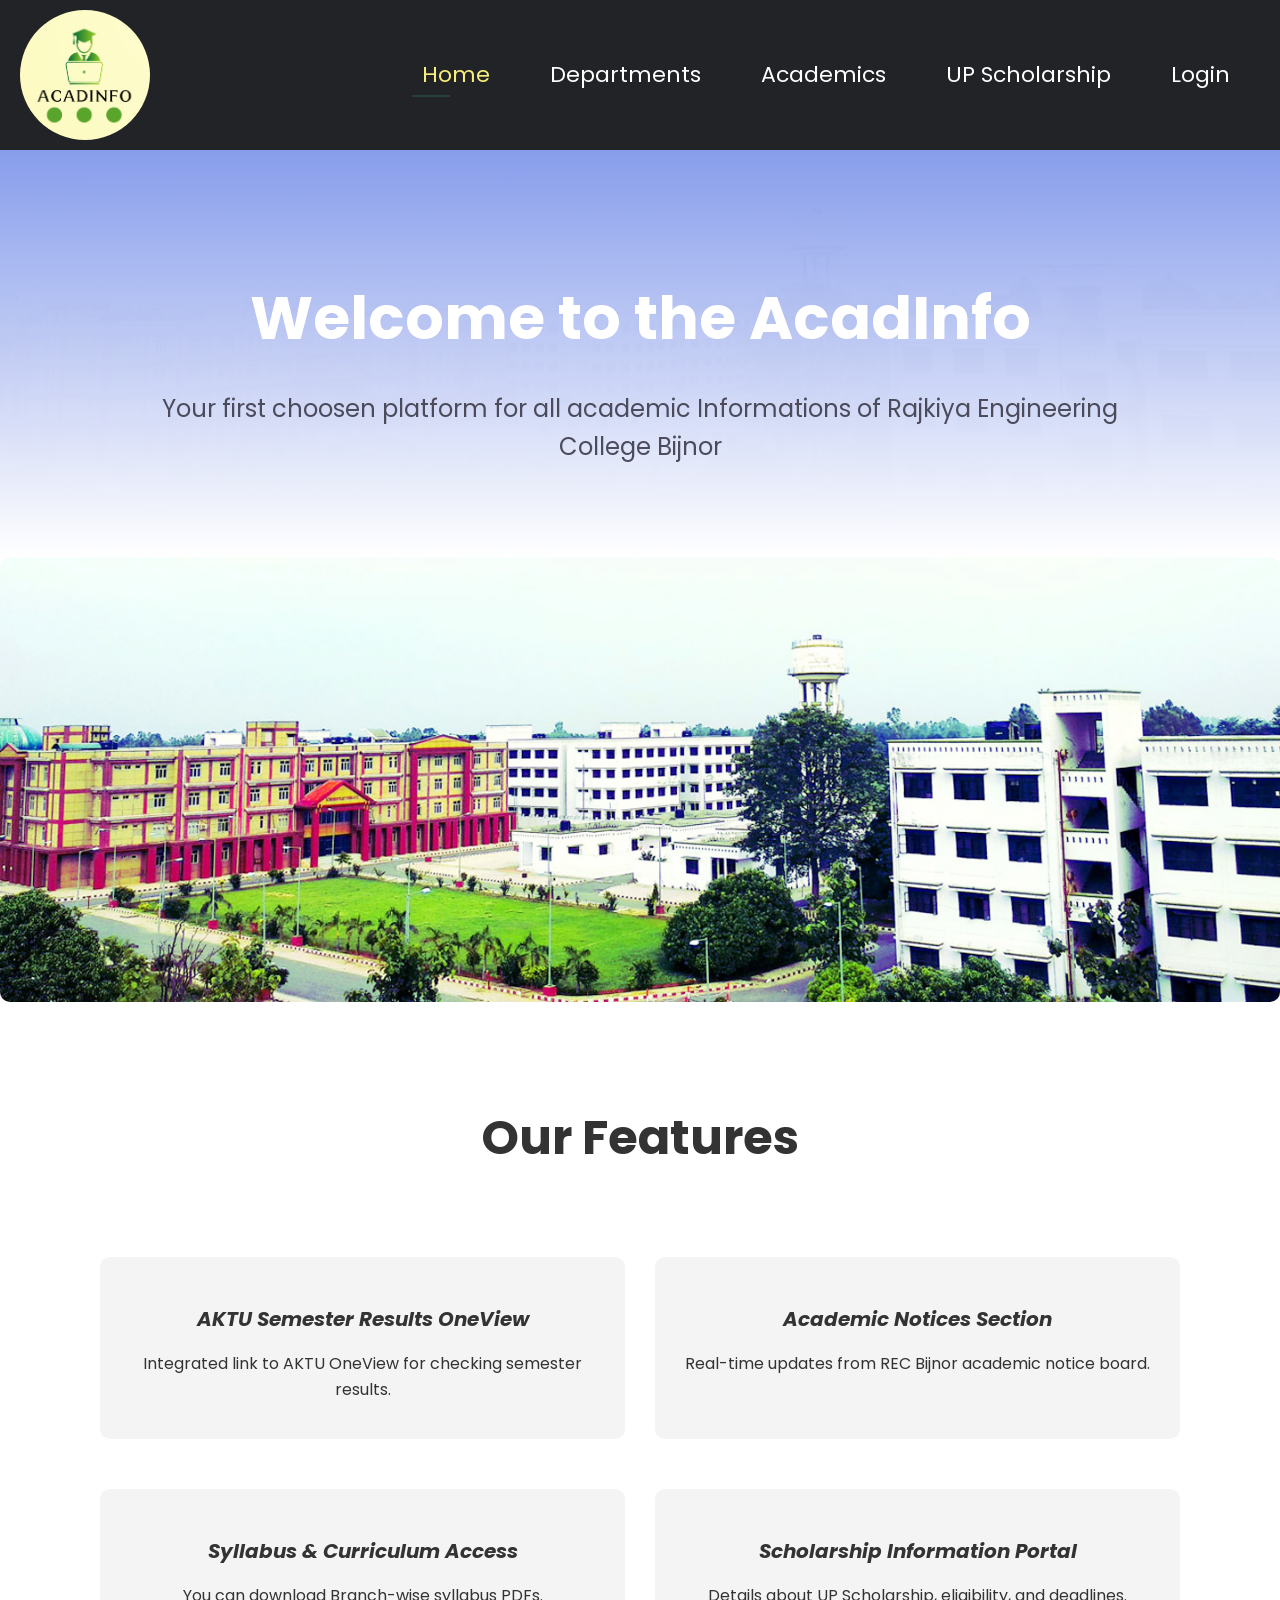
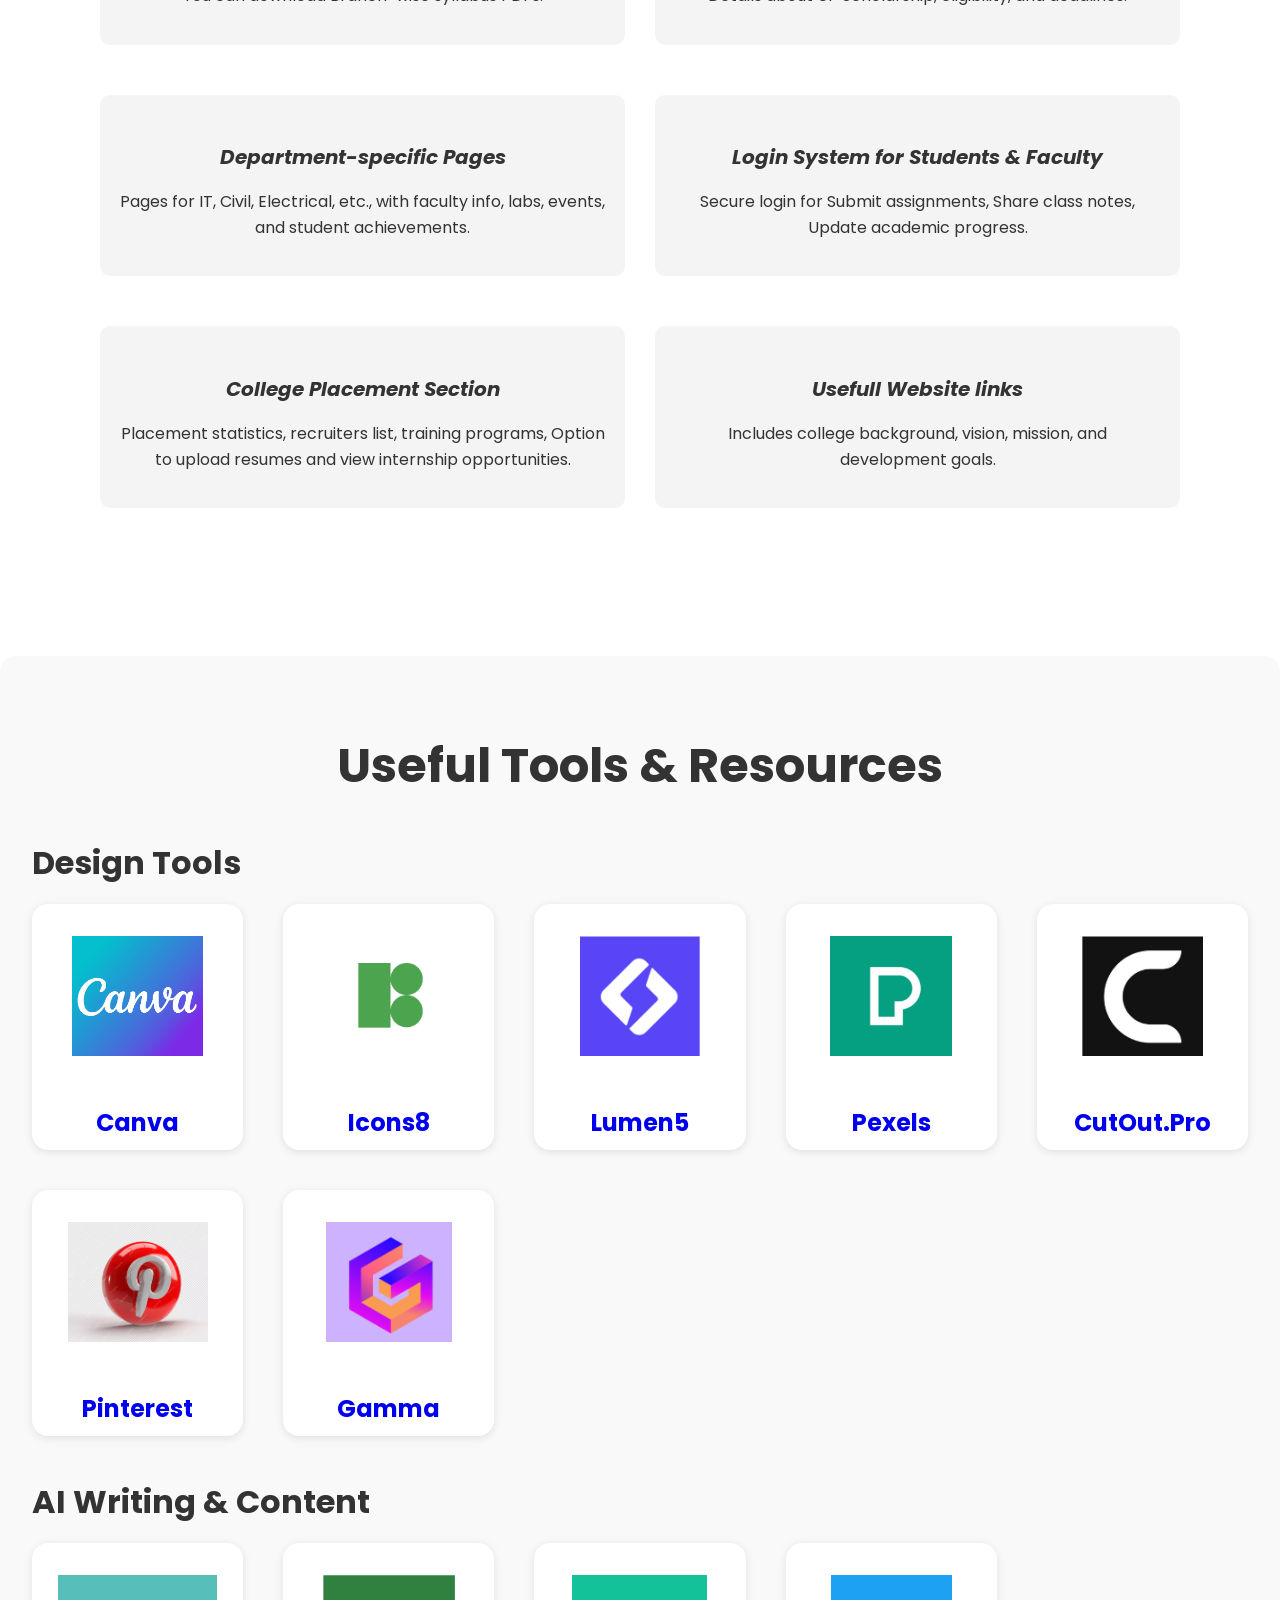
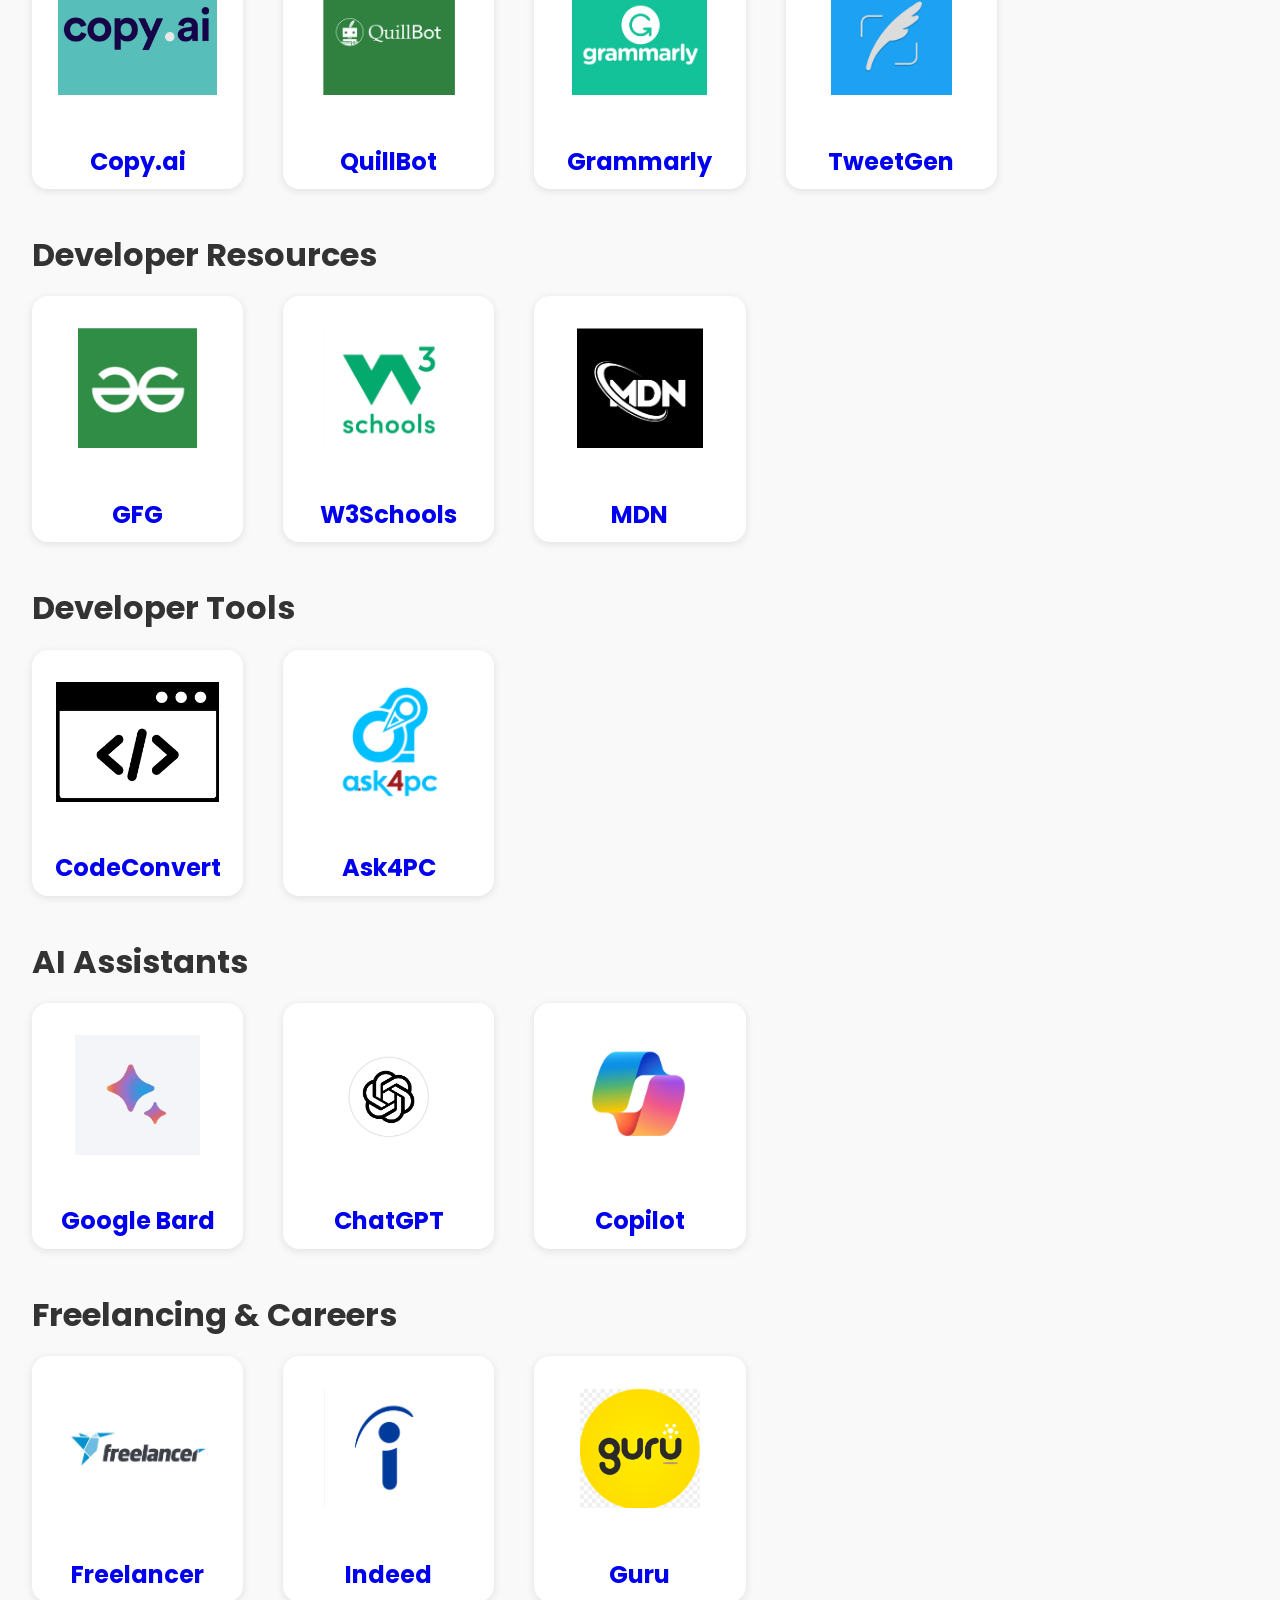
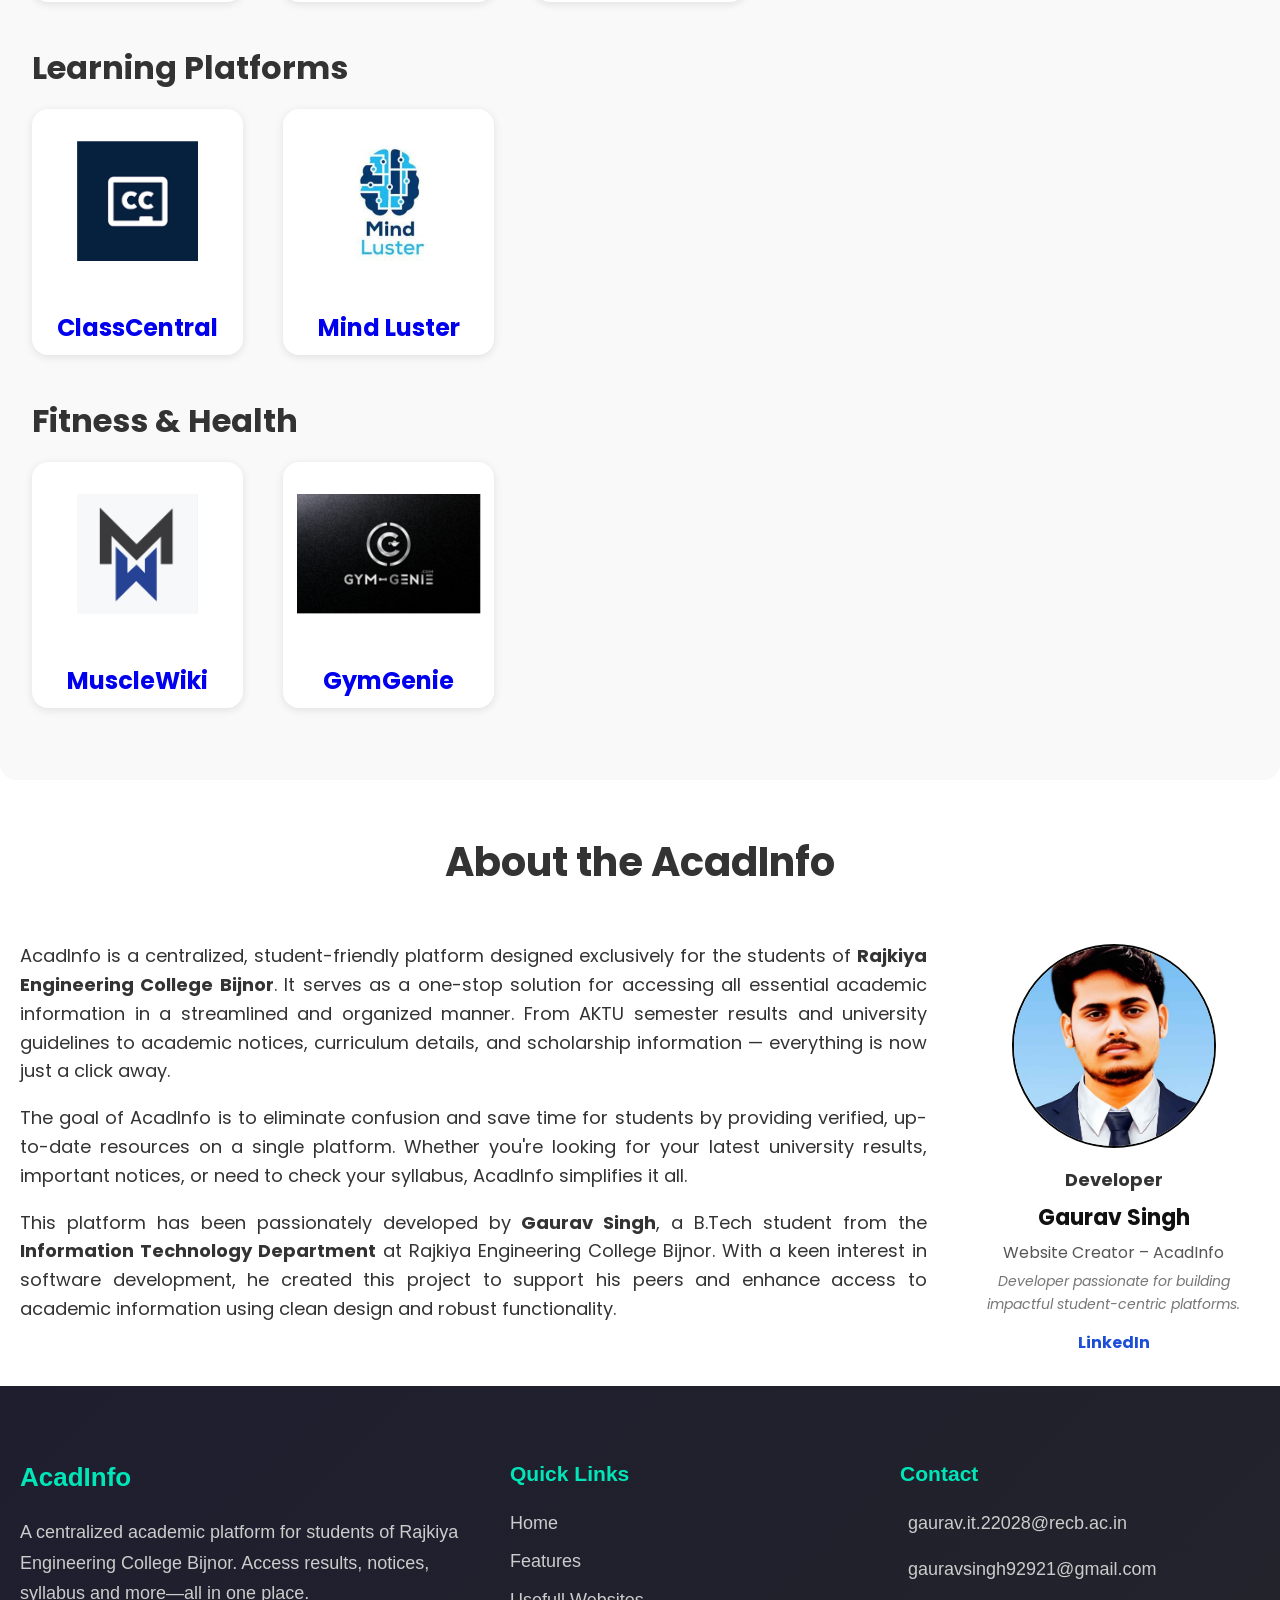
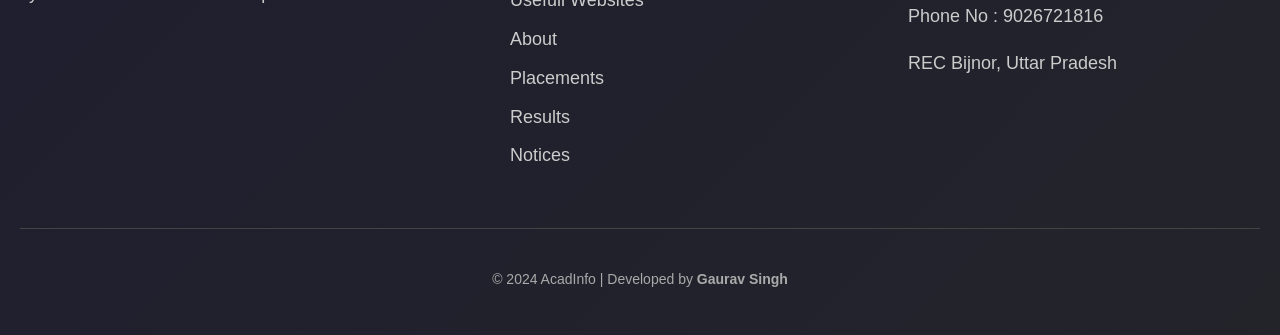
<file: htmlFIles/Index.html>
<!DOCTYPE html>
<html lang="en">

<head>
  <meta charset="UTF-8">
  <meta name="viewport" content="width=device-width, initial-scale=1.0">
  <title>AcadInfo</title>
  <link rel="stylesheet" href="../cssFiles/mainStyle.css">
  <link href="https://fonts.googleapis.com/css2?family=Poppins:wght@300;400;600&display=swap" rel="stylesheet">
</head>

<body>
  <!-- Header -->
  <header class="header">
    <div class="logo">
      <div><img src="../assets/logo.png" alt="Logo"></div>
      <!-- <h1>AcadInfo</h1> -->
    </div>
    <nav class="nav">
      <div class="hamburger" id="hamburger">
        <i class="fas fa-bars"></i>
      </div>
      <div>
        <ul id="navbar">
          <li><a class="active" href="main.html">Home</a>
          <li>
            <div class="dropdown">
              <a>Departments </a><i class="fa-solid fa-caret-down fa-fade"></i>
              <div class="dropdown_option">
                <a href="https://recb.ac.in/IT-About.aspx">Information Technology</a>
                <a href="https://recb.ac.in/EE-About.aspx">Electrical Engineering</a>
                <a href="https://recb.ac.in/Civil-About.aspx">Civil Engineering</a>
              </div>
            </div>
          </li>
          <li>
            <div class="dropdown"><a>Academics</a><i class="fa-solid fa-caret-down fa-fade"></i>
              <div class="dropdown_option">
                <a href="https://erp.aktu.ac.in/webpages/oneview/oneview.aspx">AKTU Result</a>
                <a href="http://recb.ac.in/AllNotice.aspx">Academic Notice</a>
                <a href="https://aktu.ac.in/syllabus.html"> Curricular and Syllabus</a>
              </div>
            </div>
          </li>
          <li><a href="https://scholarship.up.gov.in/registrationnew.aspx">UP Scholarship</a></li>
          <li>
            <div class="dropdown">
              <a>Login </a><i class="fa-solid fa-caret-down fa-fade"></i>
              <div class="dropdown_option">
                <a href="studentlogin.html">Student</a>
                <a href="facultylogin.html">Faculty</a>
              </div>
            </div>
          </li>
        </ul>
      </div>
    </nav>
  </header>

  <!-- Hero Section -->
  <section class="hero" id="home">
    <div class="hero-content">
      <h2>Welcome to the AcadInfo</h2>
      <p>Your first choosen platform for all
        academic
        Informations of
        Rajkiya Engineering
        College Bijnor</p>
    </div>
  </section>
  <section class="CollegePhoto">
    <img src="../assets/college.jpg" alt="College Photo" class="responsive-image">
  </section>

  <!-- Features Section -->
  <section class="features" id="features">
    <h3>Our Features</h3>
    <div class="features-grid">
      <div class="feature-item">
        <h4>AKTU Semester Results OneView</h4>
        <p>Integrated link to AKTU OneView for checking semester results.</p>
      </div>
      <div class="feature-item">
        <h4>Academic Notices Section</h4>
        <p>Real-time updates from REC Bijnor academic notice board.</p>
      </div>
    </div>
    <div class="features-grid">
      <div class="feature-item">
        <h4>Syllabus & Curriculum Access</h4>
        <p>You can download Branch-wise syllabus PDFs.</p>
      </div>
      <div class="feature-item">
        <h4>Scholarship Information Portal</h4>
        <p>Details about UP Scholarship, eligibility, and deadlines.</p>
      </div>
    </div>
    <div class="features-grid">
      <div class="feature-item">
        <h4>Department-specific Pages</h4>
        <p>Pages for IT, Civil, Electrical, etc., with faculty info, labs, events, and student achievements.</p>
      </div>
      <div class="feature-item">
        <h4> Login System for Students & Faculty</h4>
        <p>Secure login for Submit assignments, Share class notes, Update academic progress.</p>
      </div>
    </div>
    <div class="features-grid">
      <div class="feature-item">
        <h4>College Placement Section</h4>
        <p>Placement statistics, recruiters list, training programs, Option to upload resumes and view internship
          opportunities.</p>
      </div>
      <div class="feature-item">
        <h4>Usefull Website links</h4>
        <p>Includes college background, vision, mission, and development goals.</p>
      </div>
    </div>
  </section>

  <div id="tools" class="container useful-links-section">
    <h2 class="section-title">Useful Tools & Resources</h2>
    <div class="category-section">

      <!-- Design Tools Category -->
      <div class="category-card">
        <h3 class="category-title">Design Tools</h3>
        <div class="card-grid">
          <div class="card">
            <a href="https://www.canva.com">
              <img src="../assets/Cavna.png" alt="Canva">
              <h4>Canva</h4>
            </a>
          </div>
          <div class="card">
            <a href="https://icons8.com/">
              <img src="../assets/icons8.png" alt="Icons8">
              <h4>Icons8</h4>
            </a>
          </div>
          <div class="card">
            <a href="https://lumen5.com/">
              <img src="../assets/Lumen5.png" alt="Lumen5">
              <h4>Lumen5</h4>
            </a>
          </div>
          <div class="card">
            <a href="https://www.pexels.com/">
              <img src="../assets/Pexel.png" alt="Pexel">
              <h4>Pexels</h4>
            </a>
          </div>
          <div class="card">
            <a href="https://www.cutout.pro/">
              <img src="../assets/CutOutPro.png" alt="cutoutPro">
              <h4>CutOut.Pro</h4>
            </a>
          </div>
          <div class="card">
            <a href="https://in.pinterest.com/">
              <img src="../assets/Pinterest.png" alt="Pinterest">
              <h4>Pinterest</h4>
            </a>
          </div>
          <div class="card">
            <a href="https://gamma.app/?lng=en">
              <img src="../assets/gamma.png" alt="gamma">
              <h4>Gamma</h4>
            </a>
          </div>
        </div>
      </div>

      <!-- AI Writing & Content Tools Category -->
      <div class="category-card">
        <h3 class="category-title">AI Writing & Content</h3>
        <div class="card-grid">
          <div class="card">
            <a href="https://app.copy.ai/login">
              <img src="../assets/copyai.png" alt="Copy.ai">
              <h4>Copy.ai</h4>
            </a>
          </div>
          <div class="card">
            <a href="https://quillbot.com/">
              <img src="../assets/QuillBot.png" alt="QuillBot">
              <h4>QuillBot</h4>
            </a>
          </div>
          <div class="card">
            <a href="https://www.grammarly.com">
              <img src="../assets/Grammarly.png" alt="Grammarly">
              <h4>Grammarly</h4>
            </a>
          </div>
          <div class="card">
            <a href="https://www.tweetgen.com/">
              <img src="../assets/TweetGen.png" alt="TweetGen">
              <h4>TweetGen</h4>
            </a>
          </div>
        </div>
      </div>

      <!-- Developer Resources Category -->
      <div class="category-card">
        <h3 class="category-title">Developer Resources</h3>
        <div class="card-grid">
          <div class="card">
            <a href="https://www.geeksforgeeks.org/">
              <img src="../assets/GFG.png" alt="GFG">
              <h4>GFG</h4>
            </a>
          </div>
          <div class="card">
            <a href="https://www.w3schools.com/">
              <img src="../assets/w3school.png" alt="W3School">
              <h4>W3Schools</h4>
            </a>
          </div>
          <div class="card">
            <a href="https://developer.mozilla.org/en-US/">
              <img src="../assets/MDN.png" alt="MDN">
              <h4>MDN</h4>
            </a>
          </div>
        </div>
      </div>

      <!-- Developer Tools Category -->
      <div class="category-card">
        <h3 class="category-title">Developer Tools</h3>
        <div class="card-grid">
          <div class="card">
            <a href="https://www.codeconvert.ai/free-converter">
              <img src="../assets/CodeConvert.png" alt="CodeConvert">
              <h4>CodeConvert</h4>
            </a>
          </div>
          <div class="card">
            <a href="https://ask4pc.net/posts/">
              <img src="../assets/ask4pc.png" alt="ask4pc">
              <h4>Ask4PC</h4>
            </a>
          </div>
        </div>
      </div>

      <!-- AI Assistants Category -->
      <div class="category-card">
        <h3 class="category-title">AI Assistants</h3>
        <div class="card-grid">
          <div class="card">
            <a href="https://bard.google.com/chat">
              <img src="../assets/Google Bard.png" alt="Google Bard">
              <h4>Google Bard</h4>
            </a>
          </div>
          <div class="card">
            <a href="https://chat.openai.com/">
              <img src="../assets/Chatgpt.png" alt="Chat GPT">
              <h4>ChatGPT</h4>
            </a>
          </div>
          <div class="card">
            <a href="https://www.bing.com/search?q=Bing+AI&showconv=1">
              <img src="../assets/copilot.png" alt="Copilot">
              <h4>Copilot</h4>
            </a>
          </div>
        </div>
      </div>

      <!-- Freelancing & Job Portals -->
      <div class="category-card">
        <h3 class="category-title">Freelancing & Careers</h3>
        <div class="card-grid">
          <div class="card">
            <a href="https://www.Freelancer.com">
              <img src="../assets/Freelancer.png" alt="Freelancer">
              <h4>Freelancer</h4>
            </a>
          </div>
          <div class="card">
            <a href="https://in.indeed.com/">
              <img src="../assets/Indeed.png" alt="Indeed">
              <h4>Indeed</h4>
            </a>
          </div>
          <div class="card">
            <a href="https://www.guru.com">
              <img src="../assets/Guru.png" alt="Guru">
              <h4>Guru</h4>
            </a>
          </div>
        </div>
      </div>

      <!-- Learning Platforms -->
      <div class="category-card">
        <h3 class="category-title">Learning Platforms</h3>
        <div class="card-grid">
          <div class="card">
            <a href="https://www.ClassCentral.com">
              <img src="../assets/ClassCentral.png" alt="ClassCentral">
              <h4>ClassCentral</h4>
            </a>
          </div>
          <div class="card">
            <a href="https://www.mindluster.com/">
              <img src="../assets/MindLuster.png" alt="Mind Luster">
              <h4>Mind Luster</h4>
            </a>
          </div>
        </div>
      </div>

      <!-- Fitness & Health -->
      <div class="category-card">
        <h3 class="category-title">Fitness & Health</h3>
        <div class="card-grid">
          <div class="card">
            <a href="https://musclewiki.com/">
              <img src="../assets/MuscleWifi.png" alt="MuscleWifi">
              <h4>MuscleWiki</h4>
            </a>
          </div>
          <div class="card">
            <a href="https://gymgenie.vercel.app/">
              <img src="../assets/GymGenie.png" alt="GymGenie">
              <h4>GymGenie</h4>
            </a>
          </div>
        </div>
      </div>

    </div>
  </div>

  <!-- About Section -->
  <section class="about" id="about">
    <h3>About the AcadInfo</h3>
    <div class="about-row">
      <div class="about-content">
        <p>
          AcadInfo is a centralized, student-friendly platform designed exclusively for the students of <strong>Rajkiya
            Engineering College Bijnor</strong>.
          It serves as a one-stop solution for accessing all essential academic information in a streamlined and
          organized manner. From AKTU semester results and university guidelines to academic notices, curriculum
          details, and scholarship information — everything is now just a click away.
        </p>
        <p>
          The goal of AcadInfo is to eliminate confusion and save time for students by providing verified, up-to-date
          resources on a single platform. Whether you're looking for your latest university results, important notices,
          or need to check your syllabus, AcadInfo simplifies it all.
        </p>
        <p>
          This platform has been passionately developed by <strong>Gaurav Singh</strong>, a B.Tech student from the
          <strong>Information Technology Department</strong> at Rajkiya Engineering College Bijnor. With a keen interest
          in software development, he created this project to support his peers and enhance access to academic
          information using clean design and robust functionality.
        </p>
      </div>
      <div class="team-member">
        <img src="../assets/Gaurav.jpg" alt="Gaurav Singh">
        <h4>Developer</h4>
        <h3>Gaurav Singh</h3>
        <p>Website Creator – AcadInfo</p>
        <p class="short-desc">Developer passionate for building <br>impactful student-centric platforms.
        </p>
        <a href="https://www.linkedin.com/in/gaurav-singh" target="_blank">LinkedIn</a>
      </div>
    </div>
  </section>

  <!-- Footer Section -->
  <footer class="footer">
    <div class="footer-main">
      <div class="footer-branding">
        <h2>AcadInfo</h2>
        <p>A centralized academic platform for students of Rajkiya Engineering College Bijnor. Access results, notices,
          syllabus and more—all in one place.</p>
      </div>

      <div class="footer-links">
        <h3>Quick Links</h3>
        <ul>
          <li><a href="main.html">Home</a></li>
          <li><a href="#features">Features</a></li>
          <li><a href="#tools">Usefull Websites</a></li>
          <li><a href="#about">About</a></li>
          <li><a href="https://recb.ac.in/Placements.aspx">Placements</a></li>
          <li><a href="https://erp.aktu.ac.in/webpages/oneview/oneview.aspx">Results</a></li>
          <li><a href="http://recb.ac.in/AllNotice.aspx">Notices</a></li>
        </ul>
      </div>

      <div class="footer-contact">
        <h3>Contact</h3>
        <p><i class="fa-solid fa-envelope"></i> gaurav.it.22028@recb.ac.in</p>
        <p><i class="fa-solid fa-envelope"></i>gauravsingh92921@gmail.com</p>
        <p><i class="fa-solid fa-envelope"></i>Phone No : 9026721816</p>
        <p><i class="fa-solid fa-location-dot"></i> REC Bijnor, Uttar Pradesh</p>
      </div>
    </div>

    <div class="footer-bottom">
      <p>&copy; 2024 AcadInfo | Developed by <strong>Gaurav Singh</strong></p>
    </div>
  </footer>

</body>

</html>
</file>
<file: cssFiles/mainStyle.css>
/* General Styling */
body {
  margin: 0;
  font-family: 'Poppins', sans-serif;
  color: #333;
  line-height: 1.6;
}

a {
  text-decoration: none;
}

/* Header */
.header {
  display: flex;
  justify-content: space-between;
  align-items: center;
  padding: 10px 20px;
  background-color: #222326;
  color: #fff;
}
.header .logo div {
  width: 130px;
  height: 130px;
  border-radius: 50%;
  overflow: hidden; /* Ensures the image fits inside the circle */
}
.header .logo img {
  width: 100%;
  height: 100%;
  object-fit: cover;
}

/*Navigation bar*/

/* Hamburger Icon Styling */
.hamburger {
  display: none;
  font-size: 28px;
  color: #fff;
  cursor: pointer;
  position: absolute;
  top: 20px;
  right: 30px;
  z-index: 1000;
}

/* Default nav styling (for larger screens) */
#navbar {
  display: flex;
  align-items: center;
  justify-content: center;
  flex-wrap: wrap;
}

/* Media Query for tablets and smaller */
@media (max-width: 992px) {
  .hamburger {
    display: block;
  }
}
.nav #navbar {
        display: flex;
        align-items: center;
        justify-content: center;
}
.nav #navbar li {
      font-size: 22px;
        list-style: none;
        padding: 0 30px;
        position: relative;
}
.nav #navbar li a{
        text-decoration: none;
        font-size: 22px;
        color: #ffffff;
        transition: 0.3s , ease;
     }

.nav #navbar li a:hover,
.nav #navbar li a.active {
        color: #f8ef7dfd;
     }

.nav #navbar li a.active::after,
.nav #navbar li a:hover::after{
        content: '';
        height: 2px;
        width: 30%;
        background: #26403e;
        position: absolute;
        bottom: -4px;
        left: 20px;
     }
   .nav .dropdown_option ul {
        display: block;
        margin: 10px;

     }
    .nav .dropdown{
        position: relative;
        display: inline;
     }

    .nav .dropdown_option{
      border-radius: 7px;
        display: none;
        position: absolute;
        background-color: #252526;
        min-width: 200px;
        box-shadow: 0px 8px 16px 0px;
        z-index: 1;
     }

    .nav .dropdown_option a{
        color: black;
        padding: 12px 16px;
        text-decoration: none;
        display: block;
     }

    .nav .dropdown_option a:hover{
        background-color: #34363d;
     }
    .nav .dropdown:hover .dropdown_option{
        display: block;
     }

/* Hero Section */
.hero {
  background: linear-gradient(rgba(133, 155, 235, 0.977), rgba(255, 255, 255, 1)), url('../assets/college.jpg') center/cover no-repeat;
  color: #ffffff;
  padding: 70px 30px;
  text-align: center;
}

.hero h2 {
  font-size: 60px;
  margin-bottom: 10px;
}

.hero p {
  font-size: 24px;
  margin-bottom: 20px;
  padding: 0 100px;
  color: rgb(75, 75, 92);
}

/* Responsive: Tablets */
@media (max-width: 992px) {
  .hero h2 {
    font-size: 48px;
  }

  .hero p {
    font-size: 20px;
    padding: 0 50px;
  }
}

/* Responsive: Mobile Devices */
@media (max-width: 768px) {
  .hero h2 {
    font-size: 36px;
  }

  .hero p {
    font-size: 18px;
    padding: 0 20px;
  }
}

/* Very Small Devices */
@media (max-width: 480px) {
  .hero h2 {
    font-size: 28px;
  }

  .hero p {
    font-size: 16px;
    padding: 0 10px;
  }
}

/* Responsive Image Section */
.CollegePhoto {
  text-align: center;
}

.responsive-image {
  width: 100%;
  height: auto;
  max-width: 100%;
  border-radius: 10px;
}
 
/*College Photo*/
.CollegePhoto { 
  text-align: center; 
  
} 

.responsive-image { 
  width: 100%; 
  height: auto; 
  display: block; 
  margin: 0 auto; 
}

/* Features Section */
.features {
  padding: 50px 100px;
  text-align: center;
}

.features h3 {
  font-size: 48px;
  margin-bottom: 30px;
  padding-bottom: 50px;
}

.features-grid {
  display: grid;
  grid-template-columns: repeat(auto-fit, minmax(200px, 1fr));
  gap: 30px;
  padding-bottom: 50px;
}

.feature-item {
  padding: 20px;
  background: #f4f4f4;
  border-radius: 10px;
}

.feature-item h4 {
  font-size: 20px;
  font-style: oblique;
  margin-bottom: 10px;
}

/* Usefull Website Section */
.useful-links-section {
    padding: 2rem;
    background-color: #f9f9f9;
    border-radius: 1rem;
    margin-top: 3rem;
    transition: all 0.3s ease-in-out;
}

.section-title {
    text-align: center;
    font-size: 3rem;
    margin-bottom: 1.5rem;
}

.category-card {
    margin-bottom: 2.5rem;
}

.category-title {
    font-size: 2rem;
    margin-bottom: 1rem;
}

.card-grid {
    display: grid;
    grid-template-columns: repeat(auto-fill, minmax(180px, 1fr));
    gap: 2.5rem;
}

.card {
    background: white;
    border-radius: 1rem;
    box-shadow: 0 2px 8px rgba(0,0,0,0.1);
    text-align: center;
    transition: transform 0.2s;
    overflow: hidden;
}

.card img {
    width: 100%;
    height: 120px;
    object-fit: contain;
    padding: 2rem 0rem ;
}

.card h4 {
    margin: 0;
    padding: 0.5rem;
    font-size: 1.5rem;
}

.card:hover {
    transform: translateY(-15px);
}


/* About Section */
.about {
  padding: 10px 20px;
  background: #ffffff;
  text-align: left;
}

.about h3 {
  font-size: 40px;
  margin-bottom: 30px;
  text-align: center;
}

/* Container for two-column layout */
.about-row {
  display: flex;
  flex-wrap: wrap;
  gap: 40px;
  justify-content: space-between;
  align-items: flex-start;
}

/* About Content Column */
.about-content {
  flex: 1 1 70%;
  font-size: 18px;
  line-height: 1.6;
  text-align: justify;
}

/* Developer Profile Column */
.team-member {
  text-align: center;
  padding: 20px;
}

.team-member img {
  width: 200px;
  height: 200px;
  border-radius: 50%;
  object-fit: cover;
  border: 2px solid #080808;
  transition: transform 0.3s;
}

.team-member img:hover {
  transform: scale(1.1);
}

.team-member h4 {
  margin: 10px 0 5px;
  font-size: 18px;
  color: #333;
}

.team-member h3 {
  margin: 5px 0;
  font-size: 22px;
  font-weight: bold;
  color: #111;
}

.team-member p {
  margin: 5px 0;
  color: #555;
}

.team-member .short-desc {
  font-style: italic;
  font-size: 14px;
  color: #777;
}

.team-member a {
  display: inline-block;
  margin-top: 10px;
  color: #1d4ed8;
  text-decoration: none;
  font-weight: bold;
}

.team-member a:hover {
  text-decoration: underline;
}


/* Responsive Design */
@media (max-width: 768px) {
  .about-row {
    flex-direction: column;
    align-items: center;
  }

  .about-content, .team-member {
    flex: 1 1 100%;
    text-align: center;
  }

  .about-content {
    margin-bottom: 30px;
  }
}



/* Footer Styling */
.footer {
  background: linear-gradient(135deg, #1e1e2f, #23242a);
  color: #f0f0f0;
  padding: 50px 20px 30px;
  font-family: 'Segoe UI', sans-serif;
  font-size: 18px;
}

.footer-main {
  display: flex;
  flex-wrap: wrap;
  justify-content: space-between;
  max-width: 1300px;
  margin: auto;
  gap: 30px;
}

.footer-branding {
  flex: 1 1 300px;
}

.footer-branding h2 {
  font-size: 26px;
  margin-bottom: 15px;
  color: #00e6b8;
}

.footer-branding p {
  line-height: 1.7;
  color: #ccc;
}

.footer-links,
.footer-contact {
  flex: 1 1 200px;
}

.footer-links h3,
.footer-contact h3 {
  color: #00e6b8;
  margin-bottom: 15px;
}

.footer-links ul {
  list-style: none;
  padding: 0;
}

.footer-links ul li {
  margin-bottom: 10px;
}

.footer-links ul li a {
  color: #ccc;
  text-decoration: none;
  transition: all 0.3s ease;
}

.footer-links ul li a:hover {
  color: #1e57e7;
  text-decoration: underline;
}

.footer-contact p {
  margin-bottom: 10px;
  color: #ccc;
}

.footer-contact i {
  margin-right: 8px;
  color: #00e6b8;
}

.footer-bottom {
  text-align: center;
  padding-top: 25px;
  border-top: 1px solid #444;
  margin-top: 40px;
  font-size: 14px;
  color: #aaa;
}

@media (max-width: 768px) {
  .footer-main {
    flex-direction: column;
    text-align: center;
  }

  .footer-links,
  .footer-contact,
  .footer-branding {
    margin-bottom: 20px;
  }
}
</file>
